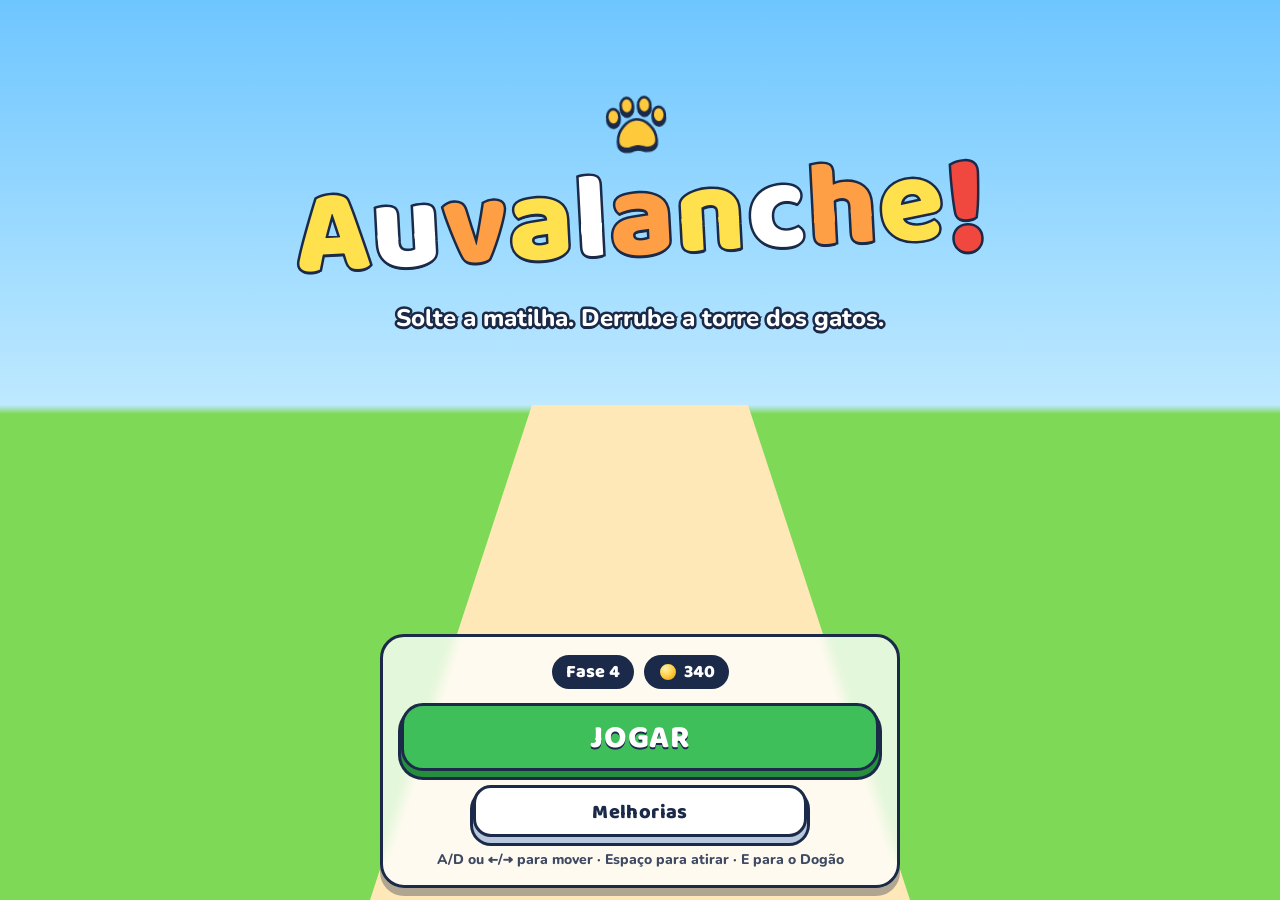
<file: dev/ui.html>
<!doctype html>
<html lang="pt-BR">
<head>
  <meta charset="utf-8">
  <meta name="viewport" content="width=device-width, initial-scale=1, viewport-fit=cover, user-scalable=no">
  <title>Auvalanche! — dev UI</title>
  <link rel="preconnect" href="https://fonts.googleapis.com">
  <link rel="preconnect" href="https://fonts.gstatic.com" crossorigin>
  <link rel="stylesheet" href="https://fonts.googleapis.com/css2?family=Baloo+2:wght@700;800&family=Nunito:wght@700;800&display=swap">
  <link rel="stylesheet" href="../styles/ui.css">
  <style>
    /* fundo falso no lugar do 3D */
    body { background: linear-gradient(#6EC6FF 0%, #BEE9FF 45%, #7ED957 46%, #7ED957 100%); }
    #game-canvas { opacity: 0; }
    .lane { position: fixed; left: 50%; bottom: 0; width: 60vmin; height: 55%; transform: translateX(-50%); background: #FFE8B8; clip-path: polygon(30% 0, 70% 0, 100% 100%, 0 100%); }
  </style>
</head>
<body>
  <div class="lane"></div>
  <canvas id="game-canvas"></canvas>
  <div id="ui-root"></div>
  <script type="module">
    import { createUI } from '../src/ui/ui.js';
    import { createInput } from '../src/input.js';

    const q = new URLSearchParams(location.search);
    const log = [];
    window.__log = log;
    const items = [
      { id: 'fireRate', name: 'Cadência', desc: 'Mais filhotes por segundo', level: 3, maxLevel: 10, cost: 120, canAfford: true, valueText: '7.1 filhotes/s' },
      { id: 'super', name: 'Dogão', desc: 'Carrega mais rápido e bate mais forte', level: 0, maxLevel: 10, cost: 50, canAfford: true, valueText: '50 pts · 40 de força' },
      { id: 'baseHp', name: 'Casinha', desc: 'Mais vida para a sua base', level: 10, maxLevel: 10, cost: null, canAfford: false, valueText: '30 de vida' },
    ];
    items[0].canAfford = false;
    let muted = false;
    const ui = createUI(document.getElementById('ui-root'), {
      onPlay: () => { log.push('play'); ui.showScreen('hud', {}); },
      onOpenUpgrades: () => { log.push('upgrades'); ui.showScreen('upgrades', { coins: 130, nextLevel: 2, items }); },
      onSuper: () => { log.push('super'); ui.toast('Dogão pronto!', 'good'); },
      onToggleMute: () => { muted = !muted; ui.setMuted(muted); log.push('mute'); },
      onBuyUpgrade: (id) => { log.push('buy:' + id); },
      onNext: () => { log.push('next'); ui.showScreen('upgrades', { coins: 130, nextLevel: 2, items }); },
      onRetry: () => { log.push('retry'); ui.showScreen('hud'); },
    });
    window.__ui = ui;
    const input = createInput(document.getElementById('game-canvas'));
    window.__input = input;

    const isTouch = matchMedia('(pointer: coarse)').matches || q.get('touch') === '1';
    const hudData = (t) => ({ level: 4, towerHp: Math.max(0, 522 - t * 20), towerMaxHp: 522, baseHp: 7, baseMaxHp: 14, puppies: 218, superFrac: Math.min(1, (t % 12) / 10), coins: 340 });
    const screensData = {
      start: () => ui.showScreen('start', { level: 4, coins: 340, best: 4, isTouch }),
      hud: () => { ui.showScreen('hud'); ui.updateHud(hudData(5)); ui.setMuted(false); ui.toast('Lá vem a gataria!'); ui.toast('Cuidado com os portões vermelhos!', 'warn'); },
      hudready: () => { ui.showScreen('hud'); ui.updateHud({ ...hudData(5), superFrac: 1 }); },
      win: () => ui.showScreen('win', { level: 4, reward: 95, coins: 435 }),
      lose: () => ui.showScreen('lose', { level: 4, reward: 11, coins: 351, pct: 63 }),
      upgrades: () => ui.showScreen('upgrades', { coins: 130, nextLevel: 5, items }),
    };

    const only = q.get('screen');
    if (only && screensData[only]) {
      screensData[only]();
      if (only === 'hud' || only === 'hudready') {
        let t = 5;
        setInterval(() => { t += 0.05; ui.updateHud(hudData(t)); }, 50);
        if (only === 'hudready') setInterval(() => ui.toast('Dogão pronto!', 'good'), 3000);
      }
    } else {
      const order = ['start', 'hud', 'win', 'lose', 'upgrades'];
      let i = 0;
      const next = () => { screensData[order[i % order.length]](); i++; };
      next();
      setInterval(next, 3500);
    }
  </script>
</body>
</html>
</file>
<file: styles/ui.css>
/* Auvalanche! — UI / HUD */
:root {
  --auv-navy: #1B2A49;
  --auv-yellow: #FFC93C;
  --auv-yellow-dark: #D99A00;
  --auv-good: #2D9BF0;
  --auv-bad: #F0483E;
  --auv-green: #3FBF5A;
  --auv-green-dark: #258F3E;
  --auv-sky: #6EC6FF;
  --auv-font-title: "Baloo 2", "Nunito", system-ui, "Trebuchet MS", sans-serif;
  --auv-font-body: "Nunito", "Baloo 2", system-ui, "Trebuchet MS", sans-serif;
  --auv-sat: env(safe-area-inset-top, 0px);
  --auv-sar: env(safe-area-inset-right, 0px);
  --auv-sab: env(safe-area-inset-bottom, 0px);
  --auv-sal: env(safe-area-inset-left, 0px);
  --auv-pad: 12px;
}

html, body {
  margin: 0;
  padding: 0;
  width: 100%;
  height: 100vh;
  height: 100dvh;
  overflow: hidden;
  overscroll-behavior: none;
  -webkit-user-select: none;
  user-select: none;
  -webkit-touch-callout: none;
  -webkit-tap-highlight-color: transparent;
  background: var(--auv-sky);
  font-family: var(--auv-font-body);
  color: #fff;
}

canvas {
  display: block;
  position: fixed;
  inset: 0;
  width: 100%;
  height: 100vh;
  height: 100dvh;
  touch-action: none;
}

#ui-root {
  position: fixed;
  inset: 0;
  pointer-events: none;
  overflow: hidden;
  font-family: var(--auv-font-body);
  font-weight: 800;
}

#ui-root *, #ui-root *::before, #ui-root *::after { box-sizing: border-box; }

/* ---------- texto com contorno ---------- */
.auv-outline {
  color: #fff;
  -webkit-text-stroke: 0;
  paint-order: stroke fill;
  text-shadow:
    -2px -2px 0 var(--auv-navy), 2px -2px 0 var(--auv-navy),
    -2px 2px 0 var(--auv-navy), 2px 2px 0 var(--auv-navy),
    0 -2px 0 var(--auv-navy), 0 2px 0 var(--auv-navy),
    -2px 0 0 var(--auv-navy), 2px 0 0 var(--auv-navy),
    0 3px 0 var(--auv-navy);
}
@supports (-webkit-text-stroke: 1px red) {
  .auv-outline {
    -webkit-text-stroke: 5px var(--auv-navy);
    text-shadow: 0 3px 0 var(--auv-navy);
  }
}
.auv-num, .auv-title-font { font-family: var(--auv-font-title); font-weight: 800; }

/* ---------- telas ---------- */
.auv-screen {
  position: absolute;
  inset: 0;
  display: none;
  padding: calc(var(--auv-sat) + var(--auv-pad)) calc(var(--auv-sar) + var(--auv-pad))
           calc(var(--auv-sab) + var(--auv-pad)) calc(var(--auv-sal) + var(--auv-pad));
}
.auv-screen.is-active { display: flex; }

/* ---------- botões ---------- */
.auv-btn {
  pointer-events: auto;
  appearance: none;
  -webkit-appearance: none;
  border: 3px solid var(--auv-navy);
  background: var(--auv-yellow);
  color: var(--auv-navy);
  font: 800 20px/1 var(--auv-font-title);
  min-height: 52px;
  min-width: 48px;
  padding: 10px 26px 8px;
  border-radius: 18px;
  box-shadow: 0 6px 0 var(--auv-yellow-dark), 0 6px 0 3px var(--auv-navy);
  cursor: pointer;
  transition: transform .08s ease, box-shadow .08s ease, filter .15s;
  touch-action: manipulation;
  letter-spacing: .02em;
  position: relative;
  top: 0;
}
.auv-btn:hover { filter: brightness(1.06); }
.auv-btn:active, .auv-btn.is-pressed {
  transform: translateY(5px);
  box-shadow: 0 1px 0 var(--auv-yellow-dark), 0 1px 0 3px var(--auv-navy);
}
.auv-btn:focus-visible, .auv-iconbtn:focus-visible, .auv-super:focus-visible {
  outline: 4px solid #fff;
  outline-offset: 3px;
  box-shadow: 0 6px 0 var(--auv-yellow-dark), 0 6px 0 3px var(--auv-navy), 0 0 0 8px var(--auv-navy);
}
.auv-btn--big { font-size: 32px; min-height: 68px; padding: 14px 20px 10px; white-space: nowrap; border-radius: 22px; }
.auv-btn--green {
  background: var(--auv-green); color: #fff;
  box-shadow: 0 6px 0 var(--auv-green-dark), 0 6px 0 3px var(--auv-navy);
}
.auv-btn--green:active, .auv-btn--green.is-pressed { box-shadow: 0 1px 0 var(--auv-green-dark), 0 1px 0 3px var(--auv-navy); }
.auv-btn--green .auv-btn-label { color: #fff; text-shadow: 0 2px 0 var(--auv-navy); }
.auv-btn--ghost {
  background: #fff;
  box-shadow: 0 6px 0 #B9C7DE, 0 6px 0 3px var(--auv-navy);
}
.auv-btn--ghost:active { box-shadow: 0 1px 0 #B9C7DE, 0 1px 0 3px var(--auv-navy); }
.auv-btn[disabled], .auv-btn.is-disabled {
  background: #D5DBE6;
  color: #7B879D;
  box-shadow: 0 4px 0 #A9B3C6, 0 4px 0 3px var(--auv-navy);
  cursor: not-allowed;
}

/* ---------- tela inicial ---------- */
.auv-start {
  flex-direction: column;
  justify-content: space-between;
  align-items: center;
}
.auv-start-head { margin-top: clamp(24px, 9vh, 90px); text-align: center; max-width: 100%; }
.auv-logo {
  margin: 0;
  font: 800 clamp(44px, 13.5vw, 120px)/.9 var(--auv-font-title);
  letter-spacing: .01em;
  display: flex; justify-content: center; flex-wrap: nowrap; white-space: nowrap;
  max-width: 100%;
}
.auv-logo span {
  display: inline-block;
  animation: auv-bob 2.4s ease-in-out infinite;
  animation-delay: calc(var(--i) * -0.18s);
  transform-origin: 50% 80%;
}
.auv-logo span:nth-child(3n+1) { color: #FFE14D; }
.auv-logo span:nth-child(3n+2) { color: #fff; }
.auv-logo span:nth-child(3n) { color: #FF9F45; }
.auv-logo span.auv-logo-bang { color: var(--auv-bad); font-size: 1.15em; }
.auv-logo-wrap { transform: rotate(-3deg); }
.auv-paw { font-size: 0; display: block; margin: 0 auto 6px; }
.auv-paw svg { width: clamp(44px, 12vw, 70px); height: auto; filter: drop-shadow(0 3px 0 var(--auv-navy)); animation: auv-bob 2.4s ease-in-out infinite; }
.auv-subtitle {
  margin: 14px auto 0;
  max-width: 22em;
  font: 800 clamp(17px, 4.6vw, 24px)/1.2 var(--auv-font-body);
}
.auv-panel {
  pointer-events: auto;
  background: #fff;
  color: var(--auv-navy);
  border: 3px solid var(--auv-navy);
  border-radius: 24px;
  box-shadow: 0 8px 0 rgba(27, 42, 73, .35);
}
.auv-start-panel {
  background: rgba(255, 255, 255, .78);
  -webkit-backdrop-filter: blur(6px);
  backdrop-filter: blur(6px);
  width: min(100%, 460px);
  padding: 18px 18px 16px;
  display: flex; flex-direction: column; align-items: center; gap: 14px;
  animation: auv-rise .5s cubic-bezier(.2, 1.2, .4, 1) both;
}
.auv-start-actions { display: flex; flex-direction: column; align-items: center; gap: 14px; width: 100%; }
.auv-start-actions .auv-btn--big { width: 100%; }
.auv-start-actions .auv-btn--ghost { width: 70%; }
.auv-start-meta { display: flex; gap: 10px; flex-wrap: wrap; justify-content: center; }
.auv-chip {
  display: inline-flex; align-items: center; gap: 6px;
  background: var(--auv-navy); color: #fff;
  border-radius: 999px; padding: 6px 14px 4px;
  font: 800 18px/1.1 var(--auv-font-title);
  min-height: 34px;
}
.auv-coin {
  width: 20px; height: 20px; border-radius: 50%;
  background: radial-gradient(circle at 35% 30%, #FFF3A8, var(--auv-yellow) 55%, var(--auv-yellow-dark));
  border: 2px solid var(--auv-navy);
  display: inline-block; flex: none; position: relative; top: -1px;
}
.auv-hint {
  margin: 0; text-align: center; color: var(--auv-navy);
  font: 800 14px/1.3 var(--auv-font-body);
  opacity: .85;
}

/* ---------- HUD ---------- */
.auv-hud { display: none; }
.auv-hud.is-active { display: block; }
.auv-hud-top {
  position: absolute;
  top: calc(var(--auv-sat) + 10px);
  left: calc(var(--auv-sal) + 10px);
  right: calc(var(--auv-sar) + 10px);
  display: grid;
  grid-template-columns: 1fr auto 1fr;
  align-items: start;
  gap: 8px;
}
.auv-pill {
  display: inline-flex; align-items: center; gap: 6px;
  background: rgba(27, 42, 73, .88);
  border: 3px solid var(--auv-navy);
  border-radius: 999px;
  padding: 5px 14px 3px;
  min-height: 36px;
  font: 800 20px/1.1 var(--auv-font-title);
  color: #fff;
  white-space: nowrap;
}
.auv-hud-left { justify-self: start; }
.auv-hud-right { justify-self: end; display: flex; align-items: center; gap: 6px; }
.auv-bar-wrap { display: flex; flex-direction: column; align-items: center; gap: 2px; min-width: 0; }
.auv-bar-label { font: 800 14px/1 var(--auv-font-title); letter-spacing: .03em; white-space: nowrap; }
.auv-bar {
  position: relative;
  width: clamp(120px, 34vw, 280px);
  height: 22px;
  background: var(--auv-navy);
  border: 3px solid var(--auv-navy);
  border-radius: 999px;
  overflow: hidden;
}
.auv-bar-fill {
  position: absolute; inset: 0;
  transform-origin: left center;
  transform: scaleX(1);
  background: linear-gradient(#B07CFF, #8E6BD8);
  border-radius: 999px;
  transition: transform .15s ease-out;
}
.auv-bar-fill--base { background: linear-gradient(#7BE07B, #3FBF5A); }
.auv-bar-fill--base.is-low { background: linear-gradient(#FF8A80, var(--auv-bad)); }
.auv-bar-num {
  position: absolute; inset: 0; display: flex; align-items: center; justify-content: center;
  font: 800 13px/1 var(--auv-font-title); color: #fff;
  text-shadow: 0 1px 0 var(--auv-navy), 1px 0 0 var(--auv-navy), -1px 0 0 var(--auv-navy), 0 -1px 0 var(--auv-navy);
  padding-top: 2px;
}
.auv-iconbtn {
  pointer-events: auto;
  appearance: none; -webkit-appearance: none;
  width: 48px; height: 48px; min-height: 48px;
  border-radius: 16px;
  border: 3px solid var(--auv-navy);
  background: var(--auv-yellow);
  box-shadow: 0 4px 0 var(--auv-yellow-dark), 0 4px 0 3px var(--auv-navy);
  display: grid; place-items: center;
  padding: 0; cursor: pointer; color: var(--auv-navy);
  touch-action: manipulation;
  margin-bottom: 4px;
}
.auv-iconbtn:active { transform: translateY(3px); box-shadow: 0 1px 0 var(--auv-yellow-dark), 0 1px 0 3px var(--auv-navy); }
.auv-iconbtn svg { width: 28px; height: 28px; display: block; }
.auv-iconbtn .auv-x { display: none; }
.auv-iconbtn.is-muted .auv-x { display: block; }
.auv-iconbtn.is-muted .auv-waves { display: none; }
.auv-hud-bottom {
  position: absolute;
  left: calc(var(--auv-sal) + 12px);
  bottom: calc(var(--auv-sab) + 14px);
  display: flex; flex-direction: column; gap: 6px; align-items: flex-start;
  width: min(46vw, 260px);
}
.auv-hud-bottom .auv-bar { width: 100%; }
.auv-puppies { font: 800 20px/1 var(--auv-font-title); }

/* Botão Dogão */
.auv-super {
  pointer-events: auto;
  position: absolute;
  right: calc(var(--auv-sar) + 14px);
  bottom: calc(var(--auv-sab) + 14px);
  width: 76px; height: 76px; min-height: 76px;
  border-radius: 50%;
  border: 4px solid var(--auv-navy);
  padding: 0; cursor: pointer;
  --frac: 0;
  background:
    radial-gradient(circle at 50% 50%, var(--auv-navy) 0 51%, transparent 52%),
    conic-gradient(var(--auv-yellow) calc(var(--frac) * 360deg), #5B6B8C 0);
  box-shadow: 0 5px 0 rgba(27, 42, 73, .55);
  display: grid; place-items: center;
  color: #fff;
  touch-action: manipulation;
  -webkit-appearance: none; appearance: none;
  filter: grayscale(.25);
  opacity: .92;
}
.auv-super-inner {
  width: 54px; height: 54px; border-radius: 50%;
  display: grid; place-items: center; pointer-events: none;
  font: 800 12px/1 var(--auv-font-title);
  letter-spacing: .02em;
  text-align: center;
}
.auv-super-inner svg { width: 26px; height: 26px; display: block; margin: 0 auto 1px; filter: drop-shadow(0 1px 0 var(--auv-navy)); }
.auv-super-inner span { display: block; text-shadow: 0 1px 0 var(--auv-navy), 1px 0 0 var(--auv-navy), -1px 0 0 var(--auv-navy); }
.auv-super.is-ready {
  background: radial-gradient(circle at 50% 38%, #FFE98A, var(--auv-yellow) 60%, var(--auv-yellow-dark));
  box-shadow: 0 5px 0 var(--auv-yellow-dark), 0 0 0 0 rgba(255, 201, 60, .8);
  animation: auv-pulse 0.9s ease-in-out infinite;
  filter: none; opacity: 1;
}
.auv-super.is-ready .auv-super-inner { color: var(--auv-navy); }
.auv-super.is-ready .auv-super-inner span { text-shadow: none; }
.auv-super.is-ready .auv-super-inner svg { filter: none; }
.auv-super:not(.is-ready) { cursor: default; }

/* Toasts */
.auv-toasts {
  position: absolute;
  left: 0; right: 0;
  top: calc(var(--auv-sat) + 76px);
  display: flex; flex-direction: column; align-items: center; gap: 6px;
  padding: 0 12px;
}
.auv-toast {
  max-width: min(92vw, 420px);
  text-align: center;
  font: 800 20px/1.15 var(--auv-font-title);
  padding: 8px 18px 6px;
  border-radius: 16px;
  background: var(--auv-navy);
  border: 3px solid #fff;
  color: #fff;
  box-shadow: 0 4px 0 rgba(27, 42, 73, .4);
  animation: auv-toast-in 2.4s ease both;
}
.auv-toast--warn { background: var(--auv-bad); }
.auv-toast--good { background: var(--auv-good); }

/* ---------- vitória / derrota ---------- */
.auv-end { align-items: center; justify-content: center; background: rgba(27, 42, 73, .35); pointer-events: auto; }
.auv-end-panel {
  width: min(100%, 400px);
  padding: 26px 20px 22px;
  text-align: center;
  display: flex; flex-direction: column; align-items: center; gap: 12px;
  animation: auv-pop .5s cubic-bezier(.2, 1.4, .4, 1) both;
}
.auv-end-title {
  margin: 0;
  font: 800 clamp(36px, 11vw, 52px)/1 var(--auv-font-title);
}
.auv-end-title.auv-outline { color: #FFE14D; }
.auv-end--lose .auv-end-title.auv-outline { color: #FF6B5E; }
.auv-end-text { margin: 0; color: var(--auv-navy); font: 800 18px/1.3 var(--auv-font-body); }
.auv-reward {
  display: inline-flex; align-items: center; gap: 8px;
  background: #FFF4CC; border: 3px solid var(--auv-navy); border-radius: 999px;
  padding: 8px 20px 6px; color: var(--auv-navy);
  font: 800 28px/1 var(--auv-font-title);
}
.auv-reward .auv-coin { width: 28px; height: 28px; }
.auv-end-actions { display: flex; flex-direction: column; gap: 20px; width: 100%; margin-top: 8px; align-items: center; }
.auv-end-actions .auv-btn { width: 100%; }
.auv-end-actions .auv-btn--ghost { width: 80%; }
.auv-end-emoji { font-size: 0; }
.auv-end-emoji svg { width: 76px; height: 76px; animation: auv-bob 1.4s ease-in-out infinite; }

/* ---------- melhorias ---------- */
.auv-upg { flex-direction: column; align-items: center; overflow-y: auto; pointer-events: auto; background: rgba(27, 42, 73, .45); -webkit-backdrop-filter: blur(3px); backdrop-filter: blur(3px); }
.auv-upg-inner { width: min(100%, 460px); margin: auto; display: flex; flex-direction: column; gap: 14px; align-items: stretch; padding: 4px 0; }
.auv-upg-head { display: flex; flex-direction: column; align-items: center; gap: 8px; }
.auv-upg-title { margin: 0; font: 800 clamp(34px, 10vw, 46px)/1 var(--auv-font-title); }
.auv-cards { display: flex; flex-direction: column; gap: 12px; }
.auv-card {
  padding: 12px 14px;
  display: grid;
  grid-template-columns: 1fr auto;
  grid-template-areas: "name buy" "desc buy" "pips buy" "val buy";
  column-gap: 12px; row-gap: 2px; align-items: center;
  animation: auv-rise .4s cubic-bezier(.2, 1.2, .4, 1) both;
}
.auv-card:nth-child(2) { animation-delay: .06s; }
.auv-card:nth-child(3) { animation-delay: .12s; }
.auv-card-name { grid-area: name; font: 800 24px/1.1 var(--auv-font-title); display: flex; gap: 8px; align-items: baseline; flex-wrap: wrap; }
.auv-card-lvl { font: 800 14px/1 var(--auv-font-body); color: #5B6B8C; }
.auv-card-desc { grid-area: desc; font: 800 14px/1.25 var(--auv-font-body); color: #4A5878; }
.auv-pips { grid-area: pips; display: flex; gap: 3px; margin: 6px 0 2px; }
.auv-pip { width: 15px; height: 10px; border-radius: 4px; background: #DCE3EF; border: 2px solid var(--auv-navy); }
.auv-pip.is-on { background: var(--auv-yellow); }
.auv-card-val { grid-area: val; font: 800 15px/1.2 var(--auv-font-title); color: var(--auv-good); }
.auv-card .auv-btn { grid-area: buy; min-width: 92px; padding: 8px 12px 6px; font-size: 20px; display: flex; flex-direction: column; align-items: center; gap: 2px; }
.auv-card .auv-btn .auv-coin { width: 16px; height: 16px; }
.auv-cost { display: inline-flex; align-items: center; gap: 5px; }
.auv-card .auv-btn.is-max { background: #D5DBE6; color: #5B6B8C; box-shadow: 0 4px 0 #A9B3C6, 0 4px 0 3px var(--auv-navy); cursor: default; }
.auv-card .auv-btn.is-unaffordable { background: #E8ECF3; color: #7B879D; box-shadow: 0 4px 0 #A9B3C6, 0 4px 0 3px var(--auv-navy); }
.auv-upg-foot { display: flex; justify-content: center; }
.auv-upg-foot .auv-btn { width: 100%; }
.auv-shake { animation: auv-shake .4s ease both; }

/* ---------- animações ---------- */
@keyframes auv-bob { 0%, 100% { transform: translateY(0) rotate(-2deg); } 50% { transform: translateY(-7px) rotate(2deg); } }
@keyframes auv-rise { from { opacity: 0; transform: translateY(40px) scale(.96); } to { opacity: 1; transform: none; } }
@keyframes auv-pop { 0% { opacity: 0; transform: scale(.5); } 100% { opacity: 1; transform: scale(1); } }
@keyframes auv-pulse {
  0%, 100% { transform: scale(1); box-shadow: 0 5px 0 var(--auv-yellow-dark), 0 0 0 0 rgba(255, 201, 60, .8); }
  50% { transform: scale(1.1); box-shadow: 0 5px 0 var(--auv-yellow-dark), 0 0 0 14px rgba(255, 201, 60, 0); }
}
@keyframes auv-toast-in {
  0% { opacity: 0; transform: translateY(-14px) scale(.9); }
  10% { opacity: 1; transform: none; }
  80% { opacity: 1; transform: none; }
  100% { opacity: 0; transform: translateY(-8px); }
}
@keyframes auv-shake {
  0%, 100% { transform: translateX(0); }
  20% { transform: translateX(-8px); } 40% { transform: translateX(8px); }
  60% { transform: translateX(-5px); } 80% { transform: translateX(5px); }
}

@media (max-width: 560px) {
  .auv-hud-top { grid-template-columns: 1fr auto; grid-template-areas: "lvl right" "tower tower"; row-gap: 4px; }
  .auv-hud-left { grid-area: lvl; }
  .auv-hud-right { grid-area: right; }
  .auv-bar-wrap { grid-area: tower; justify-self: center; }
  .auv-bar-wrap .auv-bar { width: min(80vw, 300px); }
  .auv-toasts { top: calc(var(--auv-sat) + 118px); }
}

/* ---------- paisagem baixa / desktop ---------- */
@media (max-height: 520px) {
  .auv-logo { font-size: clamp(40px, 12vh, 70px); }
  .auv-start-head { margin-top: 4px; }
  .auv-subtitle { margin-top: 6px; font-size: 16px; }
  .auv-start-panel { padding: 10px 14px; gap: 8px; }
  .auv-btn--big { min-height: 56px; font-size: 28px; padding-top: 10px; }
  .auv-paw { display: none; }
  .auv-end-panel { padding: 14px; gap: 8px; }
  .auv-end-emoji { display: none; }
}
@media (min-width: 700px) {
  .auv-start-panel { width: 520px; }
  .auv-hud-bottom { width: 280px; }
}

@media (prefers-reduced-motion: reduce) {
  #ui-root *, #ui-root *::before, #ui-root *::after {
    animation-duration: .001s !important;
    animation-iteration-count: 1 !important;
    animation-delay: 0s !important;
    transition-duration: .001s !important;
  }
  .auv-super.is-ready { box-shadow: 0 0 0 6px rgba(255, 201, 60, .6), 0 5px 0 var(--auv-yellow-dark); }
  .auv-toast { animation: none; }
}
</file>
